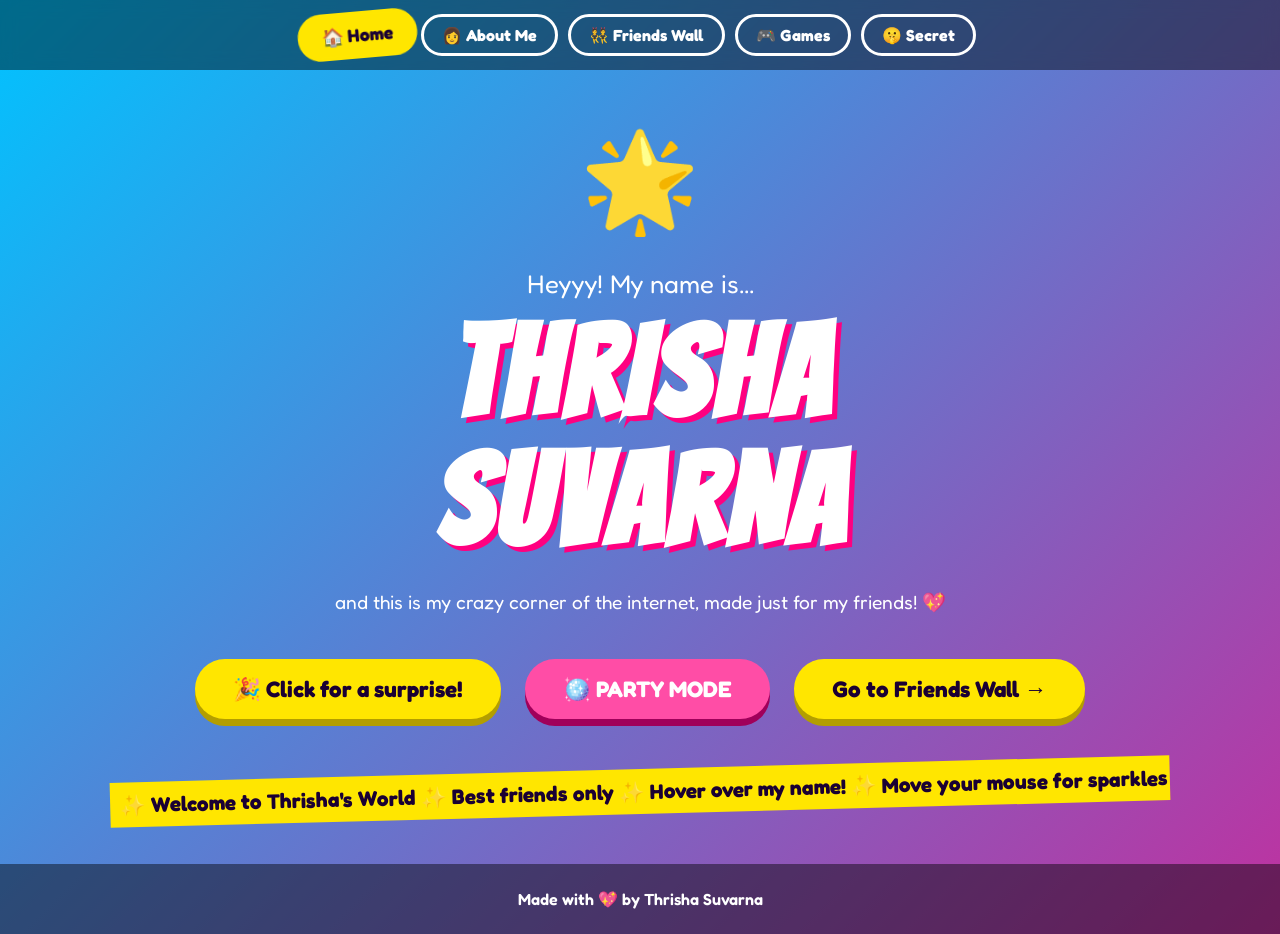
<file: index.html>
<!DOCTYPE html>
<html lang="en">
<head>
  <meta charset="UTF-8">
  <meta name="viewport" content="width=device-width, initial-scale=1.0">
  <title>Thrisha Suvarna - Home</title>
  <link rel="stylesheet" href="style.css">
</head>
<body>
  <nav>
    <a href="index.html" class="on">🏠 Home</a>
    <a href="about.html">👩 About Me</a>
    <a href="friends.html">👯 Friends Wall</a>
    <a href="games.html">🎮 Games</a>
    <a href="secret.html">🤫 Secret</a>
  </nav>

  <main>
    <div class="big-emoji">🌟</div>
    <p class="hello">Heyyy! My name is...</p>
    <h1 class="name">THRISHA SUVARNA</h1>
    <p class="sub">and this is my crazy corner of the internet, made just for my friends! 💖</p>

    <button class="btn" data-confetti>🎉 Click for a surprise!</button>
    <button class="btn pink" id="partyBtn">🪩 PARTY MODE</button>
    <a href="friends.html" class="btn">Go to Friends Wall →</a>

    <div class="marquee"><span>✨ Welcome to Thrisha's World ✨ Best friends only ✨ Hover over my name! ✨ Move your mouse for sparkles ✨</span></div>
  </main>

  <footer>Made with 💖 by Thrisha Suvarna</footer>
  <script src="script.js"></script>
</body>
</html>
</file>
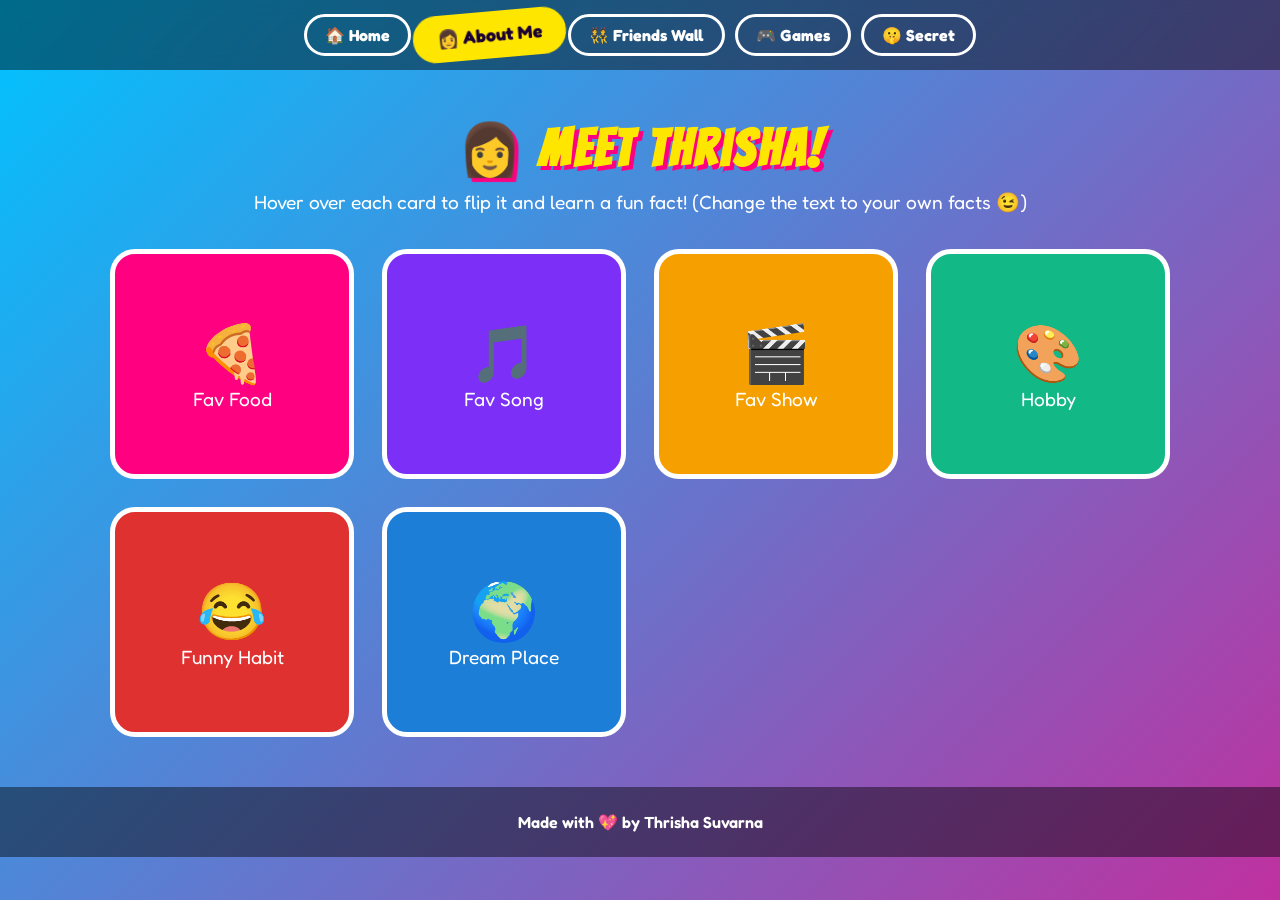
<file: about.html>
<!DOCTYPE html>
<html lang="en">
<head>
  <meta charset="UTF-8">
  <meta name="viewport" content="width=device-width, initial-scale=1.0">
  <title>About Thrisha</title>
  <link rel="stylesheet" href="style.css">
</head>
<body>
  <nav>
    <a href="index.html">🏠 Home</a>
    <a href="about.html" class="on">👩 About Me</a>
    <a href="friends.html">👯 Friends Wall</a>
    <a href="games.html">🎮 Games</a>
    <a href="secret.html">🤫 Secret</a>
  </nav>

  <main>
    <h2>👩 Meet Thrisha!</h2>
    <p class="sub">Hover over each card to flip it and learn a fun fact! (Change the text to your own facts 😉)</p>

    <div class="grid">
      <div class="flip"><div class="flip-in">
        <div class="face front"><b>🍕</b>Fav Food</div>
        <div class="face back">Everything is my favourite food (i mean i eat everything)!</div>
      </div></div>

      <div class="flip"><div class="flip-in">
        <div class="face front"><b>🎵</b>Fav Song</div>
        <div class="face back">I  listen to random songs !</div>
      </div></div>

      <div class="flip"><div class="flip-in">
        <div class="face front"><b>🎬</b>Fav Show</div>
        <div class="face back">I dont watch shows ,but i watch reels !</div>
      </div></div>

      <div class="flip"><div class="flip-in">
        <div class="face front"><b>🎨</b>Hobby</div>
        <div class="face back">playing chess!</div>
      </div></div>

      <div class="flip"><div class="flip-in">
        <div class="face front"><b>😂</b>Funny Habit</div>
        <div class="face back">irretating my friends</div>
      </div></div>

      <div class="flip"><div class="flip-in">
        <div class="face front"><b>🌍</b>Dream Place</div>
        <div class="face back">neverland!</div>
      </div></div>
    </div>
  </main>

  <footer>Made with 💖 by Thrisha Suvarna</footer>
  <script src="script.js"></script>
</body>
</html>
</file>
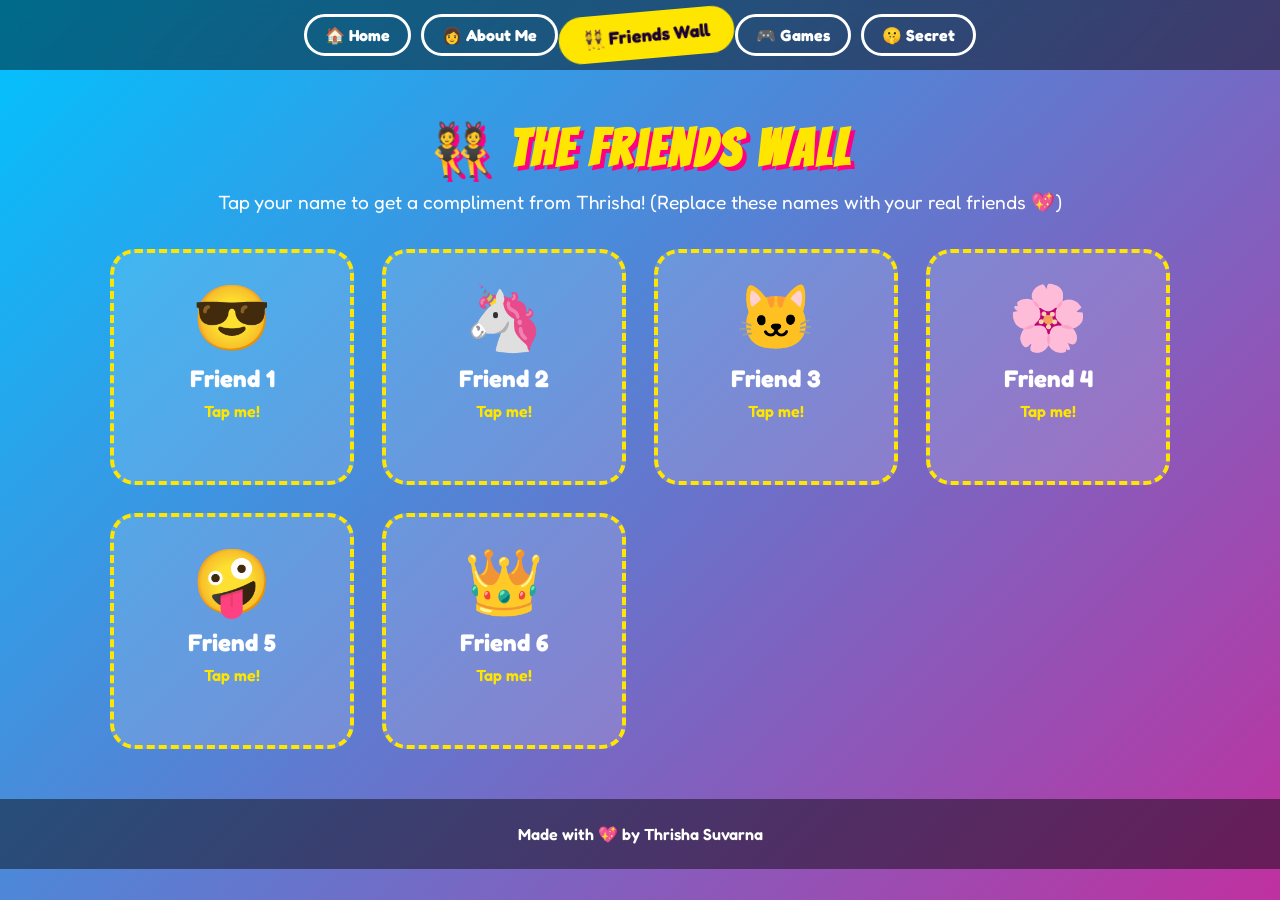
<file: friends.html>
<!DOCTYPE html>
<html lang="en">
<head>
  <meta charset="UTF-8">
  <meta name="viewport" content="width=device-width, initial-scale=1.0">
  <title>Friends Wall</title>
  <link rel="stylesheet" href="style.css">
</head>
<body>
  <nav>
    <a href="index.html">🏠 Home</a>
    <a href="about.html">👩 About Me</a>
    <a href="friends.html" class="on">👯 Friends Wall</a>
    <a href="games.html">🎮 Games</a>
    <a href="secret.html">🤫 Secret</a>
  </nav>

  <main>
    <h2>👯 The Friends Wall</h2>
    <p class="sub">Tap your name to get a compliment from Thrisha! (Replace these names with your real friends 💖)</p>

    <div class="grid">
      <div class="friend"><div class="av">😎</div><h3>Friend 1</h3><p>Tap me!</p></div>
      <div class="friend"><div class="av">🦄</div><h3>Friend 2</h3><p>Tap me!</p></div>
      <div class="friend"><div class="av">🐱</div><h3>Friend 3</h3><p>Tap me!</p></div>
      <div class="friend"><div class="av">🌸</div><h3>Friend 4</h3><p>Tap me!</p></div>
      <div class="friend"><div class="av">🤪</div><h3>Friend 5</h3><p>Tap me!</p></div>
      <div class="friend"><div class="av">👑</div><h3>Friend 6</h3><p>Tap me!</p></div>
    </div>
  </main>

  <footer>Made with 💖 by Thrisha Suvarna</footer>
  <script src="script.js"></script>
</body>
</html>
</file>
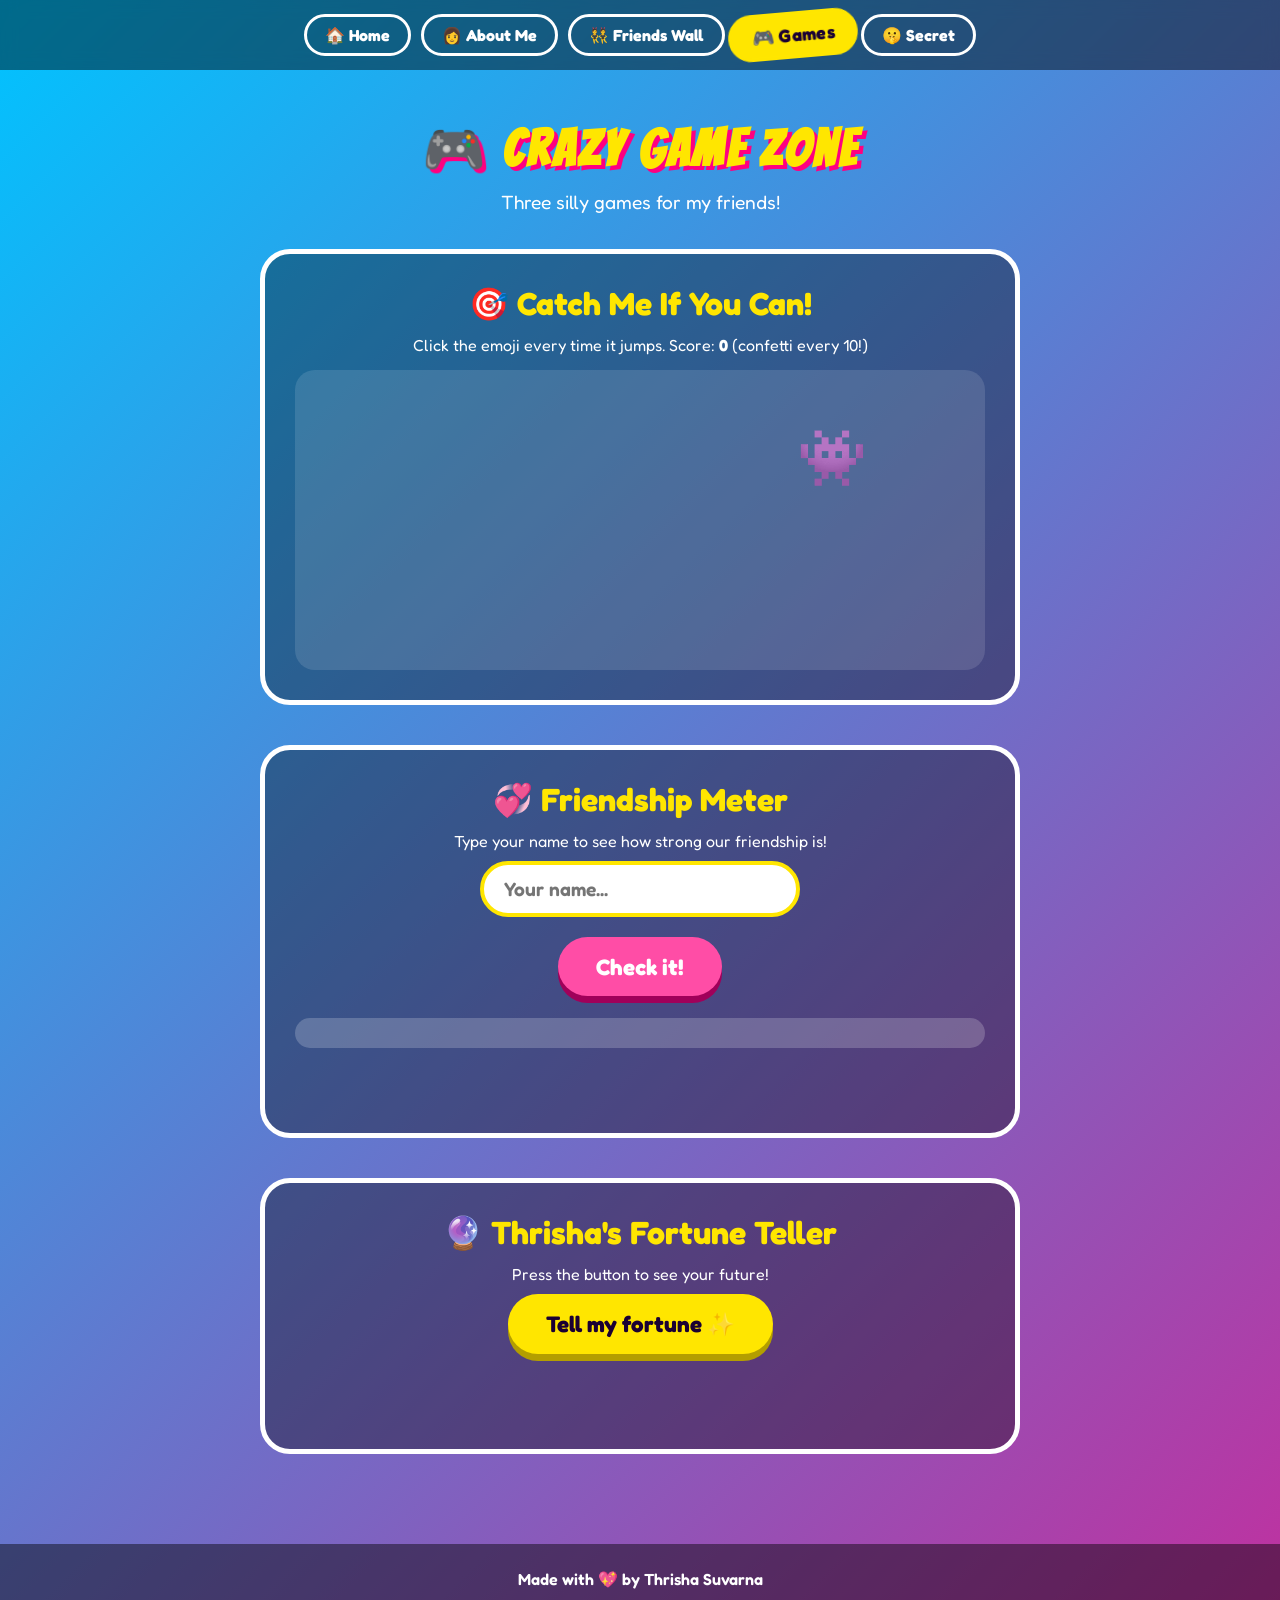
<file: games.html>
<!DOCTYPE html>
<html lang="en">
<head>
  <meta charset="UTF-8">
  <meta name="viewport" content="width=device-width, initial-scale=1.0">
  <title>Thrisha's Games</title>
  <link rel="stylesheet" href="style.css">
</head>
<body>
  <nav>
    <a href="index.html">🏠 Home</a>
    <a href="about.html">👩 About Me</a>
    <a href="friends.html">👯 Friends Wall</a>
    <a href="games.html" class="on">🎮 Games</a>
    <a href="secret.html">🤫 Secret</a>
  </nav>

  <main>
    <h2>🎮 Crazy Game Zone</h2>
    <p class="sub">Three silly games for my friends!</p>

    <div class="box">
      <h3>🎯 Catch Me If You Can!</h3>
      <p>Click the emoji every time it jumps. Score: <b id="score">0</b> (confetti every 10!)</p>
      <div id="arena"><div id="target">🐙</div></div>
    </div>

    <div class="box">
      <h3>💞 Friendship Meter</h3>
      <p>Type your name to see how strong our friendship is!</p>
      <input type="text" id="friendName" placeholder="Your name...">
      <br>
      <button class="btn pink" id="meterBtn">Check it!</button>
      <div class="meter"><div id="meterBar"></div></div>
      <div class="result" id="meterText"></div>
    </div>

    <div class="box">
      <h3>🔮 Thrisha's Fortune Teller</h3>
      <p>Press the button to see your future!</p>
      <button class="btn" id="fortuneBtn">Tell my fortune ✨</button>
      <div class="result" id="fortune"></div>
    </div>
  </main>

  <footer>Made with 💖 by Thrisha Suvarna</footer>
  <script src="script.js"></script>
</body>
</html>
</file>
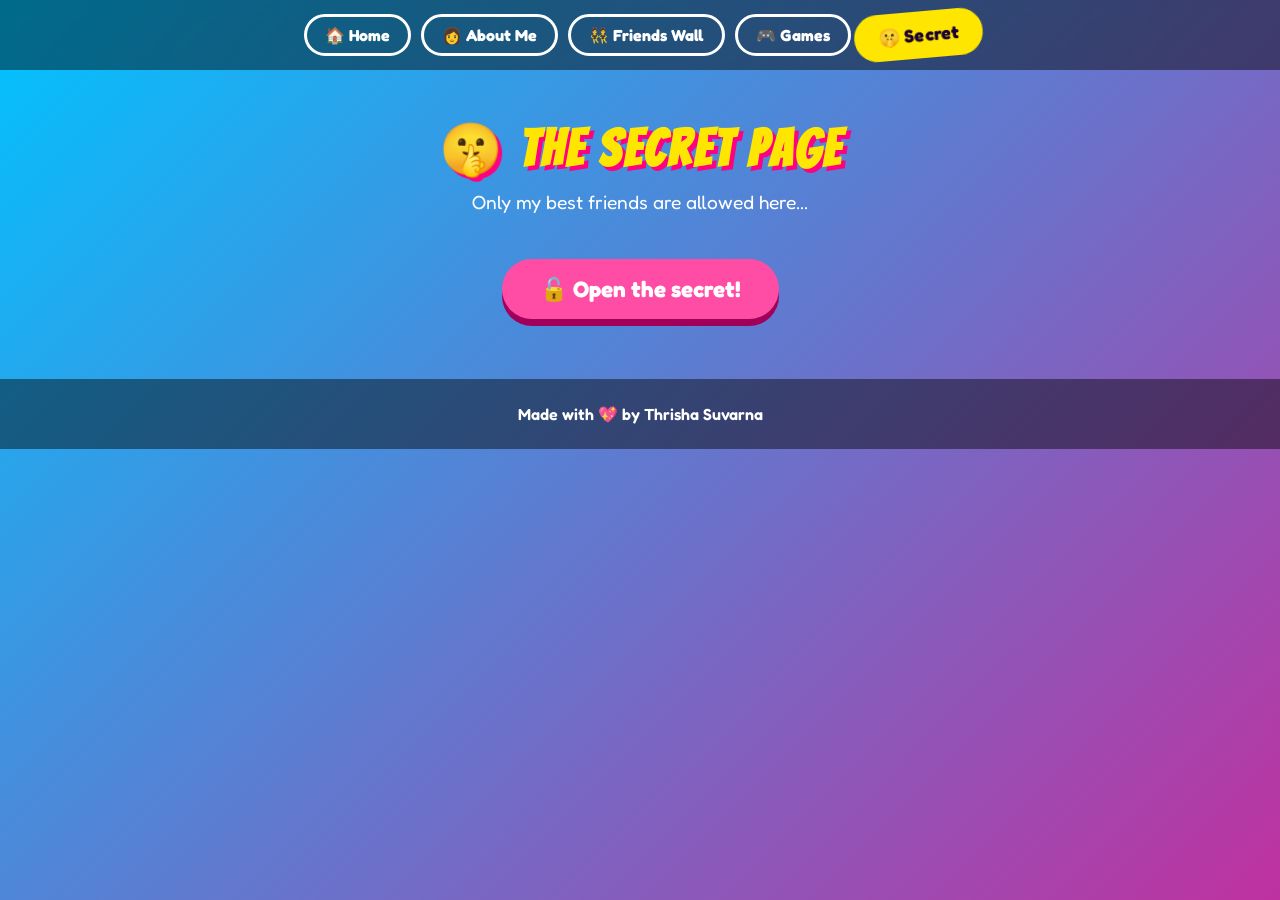
<file: secret.html>
<!DOCTYPE html>
<html lang="en">
<head>
  <meta charset="UTF-8">
  <meta name="viewport" content="width=device-width, initial-scale=1.0">
  <title>Secret Page</title>
  <link rel="stylesheet" href="style.css">
</head>
<body>
  <nav>
    <a href="index.html">🏠 Home</a>
    <a href="about.html">👩 About Me</a>
    <a href="friends.html">👯 Friends Wall</a>
    <a href="games.html">🎮 Games</a>
    <a href="secret.html" class="on">🤫 Secret</a>
  </nav>

  <main>
    <h2>🤫 The Secret Page</h2>
    <p class="sub">Only my best friends are allowed here...</p>

    <button class="btn pink" id="secretBtn">🔓 Open the secret!</button>

    <div id="secretBox" style="display:none">
      <div class="big-emoji">💖</div>
      <div class="secret-msg">
        Thank you for being in my life, my friends! 🥹<br>
        You make everything funnier, brighter and crazier.<br>
        <b>Love, Thrisha Suvarna 💌</b>
      </div>
      <button class="btn" data-confetti>🎉 More confetti!</button>
      <button class="btn pink" id="partyBtn">🪩 PARTY MODE</button>
    </div>
  </main>

  <footer>Made with 💖 by Thrisha Suvarna</footer>
  <script src="script.js"></script>
</body>
</html>
</file>
<file: style.css>
@import url('https://fonts.googleapis.com/css2?family=Bangers&family=Fredoka:wght@400;600;700&display=swap');
*{margin:0;padding:0;box-sizing:border-box}
body{font-family:'Fredoka',sans-serif;color:#fff;min-height:100vh;overflow-x:hidden;
background:linear-gradient(-45deg,#1a0033,#5b00b5,#ff0080,#00c3ff);background-size:400% 400%;animation:bg 14s ease infinite}
@keyframes bg{0%,100%{background-position:0 50%}50%{background-position:100% 50%}}
body.party{animation:bg 1.5s linear infinite}
body.party .name span,body.party h2{animation:rainbow .6s linear infinite}
@keyframes rainbow{to{filter:hue-rotate(360deg)}}

/* NAV */
nav{position:sticky;top:0;z-index:20;display:flex;flex-wrap:wrap;justify-content:center;gap:10px;padding:14px;background:rgba(0,0,0,.45);backdrop-filter:blur(8px)}
nav a{color:#fff;text-decoration:none;font-weight:700;padding:8px 18px;border-radius:30px;border:3px solid #fff;transition:.25s}
nav a:hover,nav a.on{background:#ffe600;color:#1a0033;transform:rotate(-5deg) scale(1.12);border-color:#ffe600}

/* LAYOUT */
main{max-width:1100px;margin:0 auto;padding:50px 20px;text-align:center}
h2{font-family:'Bangers',cursive;font-size:3.2rem;letter-spacing:3px;color:#ffe600;text-shadow:4px 4px 0 #ff0080;margin-bottom:10px}
.sub{font-size:1.2rem;margin-bottom:35px}

/* HOME */
.hello{font-size:1.6rem;margin-top:30px}
.name{font-family:'Bangers',cursive;font-size:clamp(3rem,11vw,8rem);line-height:1;letter-spacing:4px;margin:10px 0 25px}
.name span{display:inline-block;transition:.2s;cursor:default;text-shadow:5px 5px 0 #ff0080}
.name span:hover{transform:translateY(-25px) rotate(15deg) scale(1.4);color:#ffe600}
.btn{display:inline-block;margin:10px;padding:16px 38px;font:700 1.4rem 'Fredoka',sans-serif;color:#1a0033;background:#ffe600;border:none;border-radius:50px;box-shadow:0 7px 0 #b39e00;cursor:pointer;text-decoration:none;transition:.15s}
.btn:hover{transform:translateY(3px) scale(1.06);box-shadow:0 4px 0 #b39e00}
.btn:active{transform:translateY(7px);box-shadow:none}
.btn.pink{background:#ff4da6;color:#fff;box-shadow:0 7px 0 #a0005a}
.big-emoji{font-size:6rem;display:inline-block;animation:spin 5s linear infinite}
@keyframes spin{to{transform:rotate(360deg)}}
.marquee{margin-top:40px;background:#ffe600;color:#1a0033;font-weight:700;font-size:1.3rem;padding:10px;overflow:hidden;white-space:nowrap;transform:rotate(-1.5deg)}
.marquee span{display:inline-block;animation:slide 14s linear infinite}
@keyframes slide{from{transform:translateX(100vw)}to{transform:translateX(-100%)}}

/* FLIP CARDS */
.grid{display:grid;grid-template-columns:repeat(auto-fit,minmax(230px,1fr));gap:28px}
.flip{height:230px;perspective:900px;cursor:pointer}
.flip-in{position:relative;width:100%;height:100%;transition:transform .7s;transform-style:preserve-3d}
.flip:hover .flip-in{transform:rotateY(180deg)}
.face{position:absolute;inset:0;display:flex;flex-direction:column;align-items:center;justify-content:center;padding:20px;border-radius:25px;border:5px solid #fff;backface-visibility:hidden;font-size:1.2rem}
.face b{font-size:3.5rem}
.front{background:#ff0080}.back{background:#00b4d8;transform:rotateY(180deg)}
.flip:nth-child(2) .front{background:#7b2ff7}.flip:nth-child(3) .front{background:#f59f00}
.flip:nth-child(4) .front{background:#12b886}.flip:nth-child(5) .front{background:#e03131}
.flip:nth-child(6) .front{background:#1c7ed6}

/* FRIENDS */
.friend{background:rgba(255,255,255,.15);border:4px dashed #ffe600;border-radius:25px;padding:25px;cursor:pointer;transition:.3s}
.friend:hover{transform:rotate(-3deg) scale(1.06);background:rgba(255,255,255,.28)}
.friend .av{font-size:4rem}
.friend h3{font-size:1.5rem;margin:8px 0}
.friend p{min-height:55px;color:#ffe600;font-weight:600}

/* GAMES */
.box{background:rgba(0,0,0,.35);border:5px solid #fff;border-radius:30px;padding:30px;margin:0 auto 40px;max-width:760px}
.box h3{font-size:2rem;color:#ffe600;margin-bottom:12px}
#arena{position:relative;height:300px;background:rgba(255,255,255,.12);border-radius:20px;overflow:hidden;margin-top:15px}
#target{position:absolute;font-size:3.5rem;cursor:pointer;user-select:none;transition:.15s}
#target:active{transform:scale(.6)}
input[type=text]{font:600 1.2rem 'Fredoka',sans-serif;padding:12px 20px;border-radius:40px;border:4px solid #ffe600;outline:none;width:min(320px,90%);margin:10px 0}
.result{font-size:1.5rem;font-weight:700;margin-top:15px;min-height:40px}
.meter{height:30px;background:#fff3;border-radius:20px;overflow:hidden;margin-top:12px}
.meter div{height:100%;width:0;background:linear-gradient(90deg,#ff0080,#ffe600);transition:width 1.2s}

/* SECRET */
.secret-msg{font-size:1.5rem;line-height:1.7;max-width:650px;margin:25px auto;background:#0006;padding:25px;border-radius:25px;border:4px solid #ffe600}

/* EFFECTS */
.confetti{position:fixed;top:-30px;font-size:1.8rem;pointer-events:none;z-index:99;animation:fall linear forwards}
@keyframes fall{to{transform:translateY(110vh) rotate(720deg)}}
.trail{position:fixed;pointer-events:none;z-index:99;font-size:1.5rem;animation:fade .9s forwards}
@keyframes fade{to{opacity:0;transform:translateY(30px) scale(.3)}}
footer{text-align:center;padding:25px;background:rgba(0,0,0,.45);font-weight:600}
@media(max-width:600px){nav a{padding:6px 12px}}
</file>
